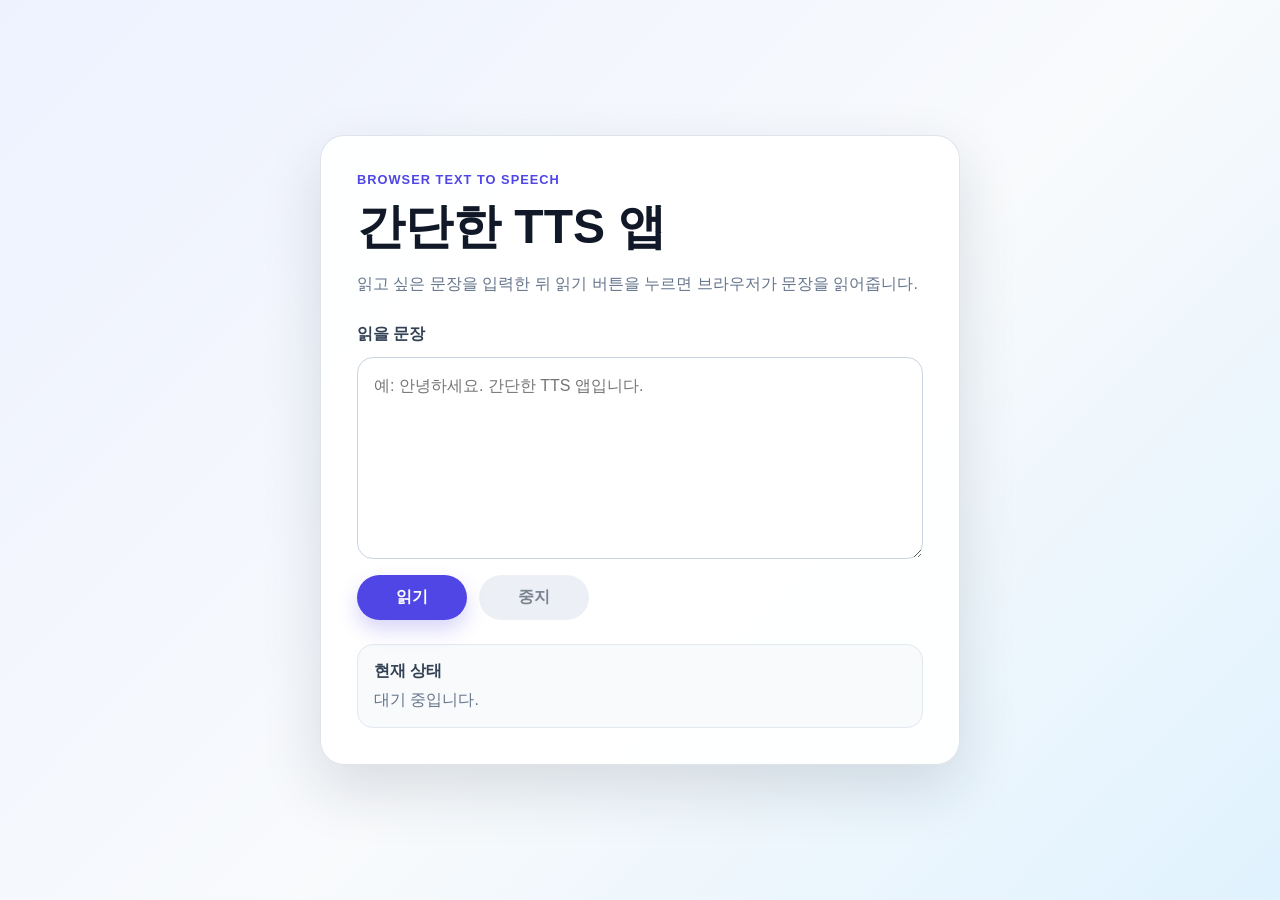
<file: index.html>
<!DOCTYPE html>
<html lang="ko">
<head>
  <meta charset="UTF-8">
  <meta name="viewport" content="width=device-width, initial-scale=1.0">
  <title>Simple TTS App</title>
  <link rel="stylesheet" href="styles.css">
</head>
<body>
  <main class="app">
    <section class="card" aria-labelledby="app-title">
      <p class="eyebrow">Browser Text to Speech</p>
      <h1 id="app-title">간단한 TTS 앱</h1>
      <p class="description">읽고 싶은 문장을 입력한 뒤 읽기 버튼을 누르면 브라우저가 문장을 읽어줍니다.</p>

      <form class="tts-form">
        <label for="tts-text">읽을 문장</label>
        <textarea id="tts-text" name="tts-text" rows="7" placeholder="예: 안녕하세요. 간단한 TTS 앱입니다."></textarea>

        <div class="actions">
          <button type="button" id="speak-button" class="primary-button">읽기</button>
          <button type="button" id="stop-button" class="secondary-button" disabled>중지</button>
        </div>
      </form>

      <section class="status-panel" aria-live="polite" aria-label="현재 상태">
        <span class="status-label">현재 상태</span>
        <p id="status-message">대기 중입니다.</p>
      </section>
    </section>
  </main>
  <script src="app.js" defer></script>
</body>
</html>
</file>
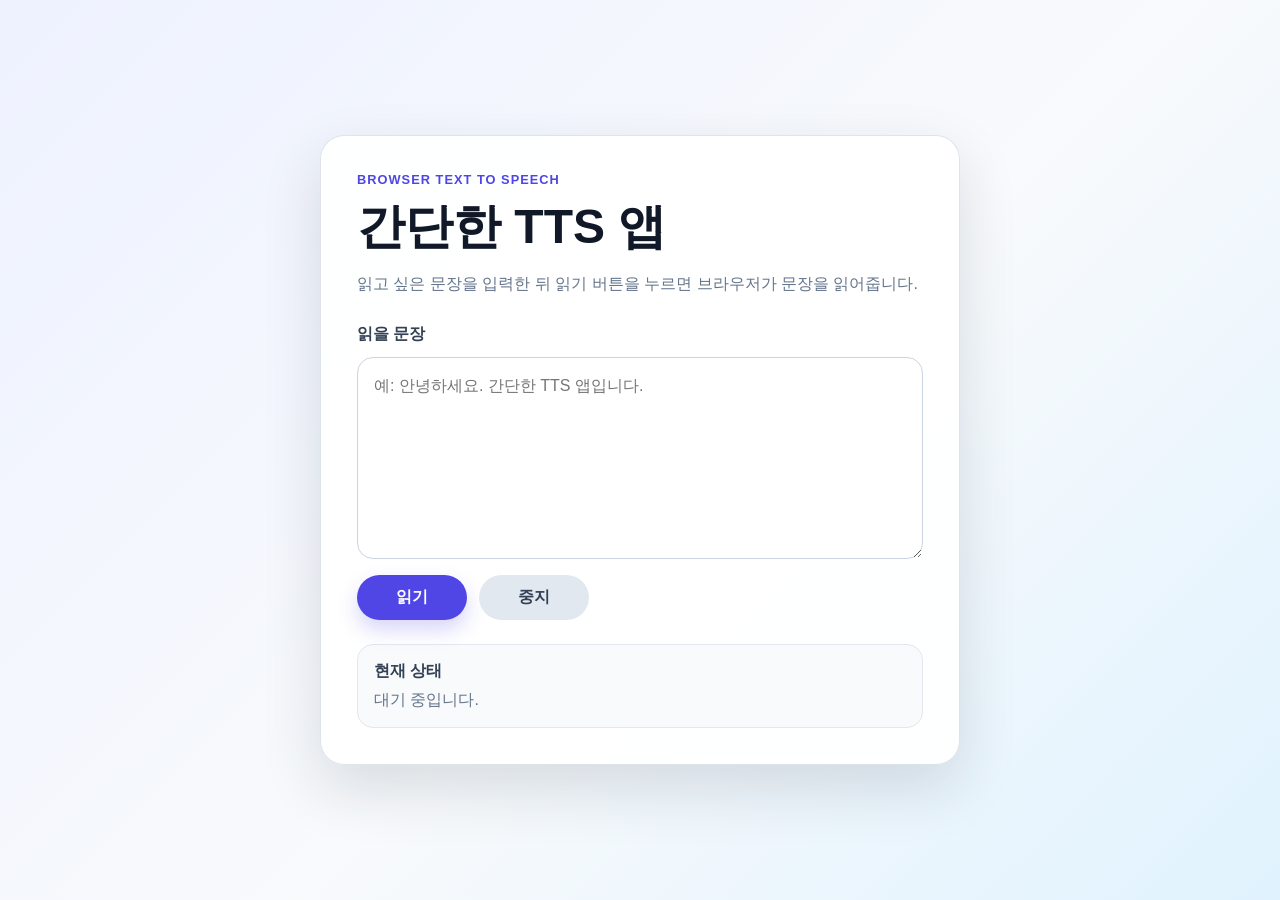
<file: previews/codex-create-tts-app-implementation-plan-dyxv1y/index.html>
<!DOCTYPE html>
<html lang="ko">
<head>
  <meta charset="UTF-8">
  <meta name="viewport" content="width=device-width, initial-scale=1.0">
  <title>Simple TTS App</title>
  <link rel="stylesheet" href="styles.css">
</head>
<body>
  <main class="app">
    <section class="card" aria-labelledby="app-title">
      <p class="eyebrow">Browser Text to Speech</p>
      <h1 id="app-title">간단한 TTS 앱</h1>
      <p class="description">읽고 싶은 문장을 입력한 뒤 읽기 버튼을 누르면 브라우저가 문장을 읽어줍니다.</p>

      <form class="tts-form">
        <label for="tts-text">읽을 문장</label>
        <textarea id="tts-text" name="tts-text" rows="7" placeholder="예: 안녕하세요. 간단한 TTS 앱입니다."></textarea>

        <div class="actions">
          <button type="button" id="speak-button" class="primary-button">읽기</button>
          <button type="button" class="secondary-button">중지</button>
        </div>
      </form>

      <section class="status-panel" aria-live="polite" aria-label="현재 상태">
        <span class="status-label">현재 상태</span>
        <p id="status-message">대기 중입니다.</p>
      </section>
    </section>
  </main>
  <script src="app.js" defer></script>
</body>
</html>
</file>
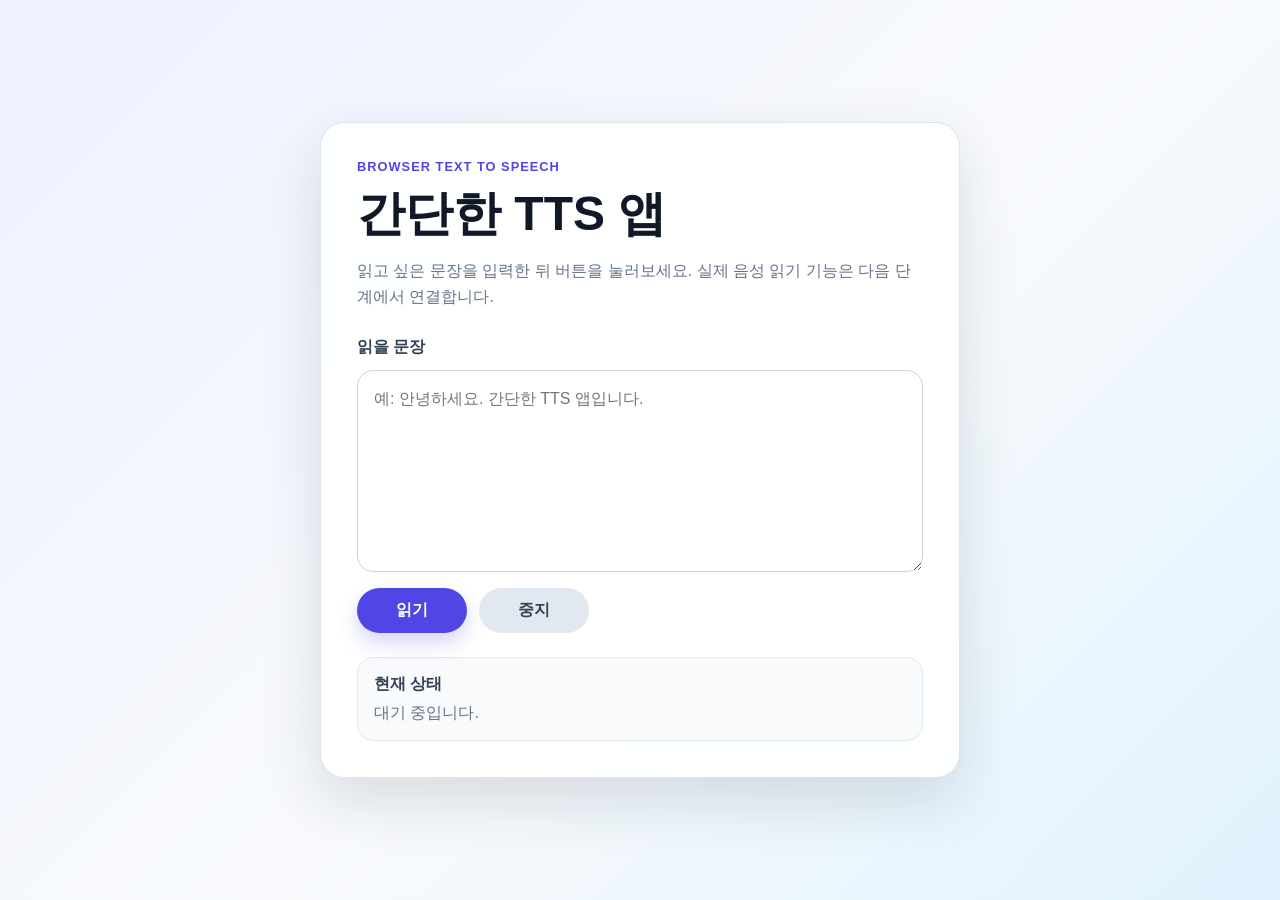
<file: previews/codex-create-tts-app-implementation-plan/index.html>
<!DOCTYPE html>
<html lang="ko">
<head>
  <meta charset="UTF-8">
  <meta name="viewport" content="width=device-width, initial-scale=1.0">
  <title>Simple TTS App</title>
  <link rel="stylesheet" href="styles.css">
</head>
<body>
  <main class="app">
    <section class="card" aria-labelledby="app-title">
      <p class="eyebrow">Browser Text to Speech</p>
      <h1 id="app-title">간단한 TTS 앱</h1>
      <p class="description">읽고 싶은 문장을 입력한 뒤 버튼을 눌러보세요. 실제 음성 읽기 기능은 다음 단계에서 연결합니다.</p>

      <form class="tts-form">
        <label for="tts-text">읽을 문장</label>
        <textarea id="tts-text" name="tts-text" rows="7" placeholder="예: 안녕하세요. 간단한 TTS 앱입니다."></textarea>

        <div class="actions">
          <button type="button" class="primary-button">읽기</button>
          <button type="button" class="secondary-button">중지</button>
        </div>
      </form>

      <section class="status-panel" aria-live="polite" aria-label="현재 상태">
        <span class="status-label">현재 상태</span>
        <p>대기 중입니다.</p>
      </section>
    </section>
  </main>
</body>
</html>
</file>
<file: styles.css>
:root {
  color: #1f2937;
  background: #eef2ff;
  font-family: -apple-system, BlinkMacSystemFont, "Segoe UI", sans-serif;
}

* {
  box-sizing: border-box;
}

body {
  min-height: 100vh;
  margin: 0;
  background: linear-gradient(135deg, #eef2ff 0%, #f8fafc 55%, #e0f2fe 100%);
}

.app {
  display: flex;
  align-items: center;
  justify-content: center;
  min-height: 100vh;
  padding: 32px 16px;
}

.card {
  width: min(100%, 640px);
  padding: 36px;
  border: 1px solid rgba(148, 163, 184, 0.3);
  border-radius: 24px;
  background: rgba(255, 255, 255, 0.92);
  box-shadow: 0 24px 60px rgba(30, 41, 59, 0.14);
}

.eyebrow {
  margin: 0 0 8px;
  color: #4f46e5;
  font-size: 0.8rem;
  font-weight: 700;
  letter-spacing: 0.08em;
  text-transform: uppercase;
}

h1 {
  margin: 0;
  color: #111827;
  font-size: clamp(2rem, 5vw, 3rem);
}

.description {
  margin: 12px 0 28px;
  color: #64748b;
  line-height: 1.6;
}

.tts-form {
  display: grid;
  gap: 12px;
}

label,
.status-label {
  color: #334155;
  font-weight: 700;
}

textarea {
  width: 100%;
  resize: vertical;
  min-height: 180px;
  padding: 16px;
  border: 1px solid #cbd5e1;
  border-radius: 16px;
  color: #111827;
  font: inherit;
  line-height: 1.5;
  outline: none;
  transition: border-color 0.2s ease, box-shadow 0.2s ease;
}

textarea:focus {
  border-color: #6366f1;
  box-shadow: 0 0 0 4px rgba(99, 102, 241, 0.14);
}

.actions {
  display: flex;
  flex-wrap: wrap;
  gap: 12px;
  margin-top: 4px;
}

button {
  min-width: 110px;
  padding: 12px 18px;
  border: 0;
  border-radius: 999px;
  cursor: pointer;
  font: inherit;
  font-weight: 700;
  transition: transform 0.2s ease, box-shadow 0.2s ease;
}

button:hover {
  transform: translateY(-1px);
}

.primary-button {
  color: #fff;
  background: #4f46e5;
  box-shadow: 0 10px 20px rgba(79, 70, 229, 0.22);
}

.secondary-button {
  color: #334155;
  background: #e2e8f0;
}

.status-panel {
  margin-top: 24px;
  padding: 16px;
  border-radius: 16px;
  background: #f8fafc;
  border: 1px solid #e2e8f0;
}

.status-panel p {
  margin: 8px 0 0;
  color: #64748b;
}

@media (max-width: 520px) {
  .card {
    padding: 24px;
  }

  button {
    width: 100%;
  }
}

button:disabled {
  cursor: not-allowed;
  opacity: 0.65;
  transform: none;
}

#status-message[data-status="speaking"] {
  color: #4f46e5;
  font-weight: 700;
}

#status-message[data-status="complete"] {
  color: #047857;
  font-weight: 700;
}

#status-message[data-status="warning"] {
  color: #b45309;
  font-weight: 700;
}
</file>
<file: previews/codex-create-tts-app-implementation-plan-dyxv1y/styles.css>
:root {
  color: #1f2937;
  background: #eef2ff;
  font-family: -apple-system, BlinkMacSystemFont, "Segoe UI", sans-serif;
}

* {
  box-sizing: border-box;
}

body {
  min-height: 100vh;
  margin: 0;
  background: linear-gradient(135deg, #eef2ff 0%, #f8fafc 55%, #e0f2fe 100%);
}

.app {
  display: flex;
  align-items: center;
  justify-content: center;
  min-height: 100vh;
  padding: 32px 16px;
}

.card {
  width: min(100%, 640px);
  padding: 36px;
  border: 1px solid rgba(148, 163, 184, 0.3);
  border-radius: 24px;
  background: rgba(255, 255, 255, 0.92);
  box-shadow: 0 24px 60px rgba(30, 41, 59, 0.14);
}

.eyebrow {
  margin: 0 0 8px;
  color: #4f46e5;
  font-size: 0.8rem;
  font-weight: 700;
  letter-spacing: 0.08em;
  text-transform: uppercase;
}

h1 {
  margin: 0;
  color: #111827;
  font-size: clamp(2rem, 5vw, 3rem);
}

.description {
  margin: 12px 0 28px;
  color: #64748b;
  line-height: 1.6;
}

.tts-form {
  display: grid;
  gap: 12px;
}

label,
.status-label {
  color: #334155;
  font-weight: 700;
}

textarea {
  width: 100%;
  resize: vertical;
  min-height: 180px;
  padding: 16px;
  border: 1px solid #cbd5e1;
  border-radius: 16px;
  color: #111827;
  font: inherit;
  line-height: 1.5;
  outline: none;
  transition: border-color 0.2s ease, box-shadow 0.2s ease;
}

textarea:focus {
  border-color: #6366f1;
  box-shadow: 0 0 0 4px rgba(99, 102, 241, 0.14);
}

.actions {
  display: flex;
  flex-wrap: wrap;
  gap: 12px;
  margin-top: 4px;
}

button {
  min-width: 110px;
  padding: 12px 18px;
  border: 0;
  border-radius: 999px;
  cursor: pointer;
  font: inherit;
  font-weight: 700;
  transition: transform 0.2s ease, box-shadow 0.2s ease;
}

button:hover {
  transform: translateY(-1px);
}

.primary-button {
  color: #fff;
  background: #4f46e5;
  box-shadow: 0 10px 20px rgba(79, 70, 229, 0.22);
}

.secondary-button {
  color: #334155;
  background: #e2e8f0;
}

.status-panel {
  margin-top: 24px;
  padding: 16px;
  border-radius: 16px;
  background: #f8fafc;
  border: 1px solid #e2e8f0;
}

.status-panel p {
  margin: 8px 0 0;
  color: #64748b;
}

@media (max-width: 520px) {
  .card {
    padding: 24px;
  }

  button {
    width: 100%;
  }
}

button:disabled {
  cursor: not-allowed;
  opacity: 0.65;
  transform: none;
}

#status-message[data-status="speaking"] {
  color: #4f46e5;
  font-weight: 700;
}

#status-message[data-status="complete"] {
  color: #047857;
  font-weight: 700;
}

#status-message[data-status="warning"] {
  color: #b45309;
  font-weight: 700;
}
</file>
<file: previews/codex-create-tts-app-implementation-plan/styles.css>
:root {
  color: #1f2937;
  background: #eef2ff;
  font-family: -apple-system, BlinkMacSystemFont, "Segoe UI", sans-serif;
}

* {
  box-sizing: border-box;
}

body {
  min-height: 100vh;
  margin: 0;
  background: linear-gradient(135deg, #eef2ff 0%, #f8fafc 55%, #e0f2fe 100%);
}

.app {
  display: flex;
  align-items: center;
  justify-content: center;
  min-height: 100vh;
  padding: 32px 16px;
}

.card {
  width: min(100%, 640px);
  padding: 36px;
  border: 1px solid rgba(148, 163, 184, 0.3);
  border-radius: 24px;
  background: rgba(255, 255, 255, 0.92);
  box-shadow: 0 24px 60px rgba(30, 41, 59, 0.14);
}

.eyebrow {
  margin: 0 0 8px;
  color: #4f46e5;
  font-size: 0.8rem;
  font-weight: 700;
  letter-spacing: 0.08em;
  text-transform: uppercase;
}

h1 {
  margin: 0;
  color: #111827;
  font-size: clamp(2rem, 5vw, 3rem);
}

.description {
  margin: 12px 0 28px;
  color: #64748b;
  line-height: 1.6;
}

.tts-form {
  display: grid;
  gap: 12px;
}

label,
.status-label {
  color: #334155;
  font-weight: 700;
}

textarea {
  width: 100%;
  resize: vertical;
  min-height: 180px;
  padding: 16px;
  border: 1px solid #cbd5e1;
  border-radius: 16px;
  color: #111827;
  font: inherit;
  line-height: 1.5;
  outline: none;
  transition: border-color 0.2s ease, box-shadow 0.2s ease;
}

textarea:focus {
  border-color: #6366f1;
  box-shadow: 0 0 0 4px rgba(99, 102, 241, 0.14);
}

.actions {
  display: flex;
  flex-wrap: wrap;
  gap: 12px;
  margin-top: 4px;
}

button {
  min-width: 110px;
  padding: 12px 18px;
  border: 0;
  border-radius: 999px;
  cursor: pointer;
  font: inherit;
  font-weight: 700;
  transition: transform 0.2s ease, box-shadow 0.2s ease;
}

button:hover {
  transform: translateY(-1px);
}

.primary-button {
  color: #fff;
  background: #4f46e5;
  box-shadow: 0 10px 20px rgba(79, 70, 229, 0.22);
}

.secondary-button {
  color: #334155;
  background: #e2e8f0;
}

.status-panel {
  margin-top: 24px;
  padding: 16px;
  border-radius: 16px;
  background: #f8fafc;
  border: 1px solid #e2e8f0;
}

.status-panel p {
  margin: 8px 0 0;
  color: #64748b;
}

@media (max-width: 520px) {
  .card {
    padding: 24px;
  }

  button {
    width: 100%;
  }
}
</file>
